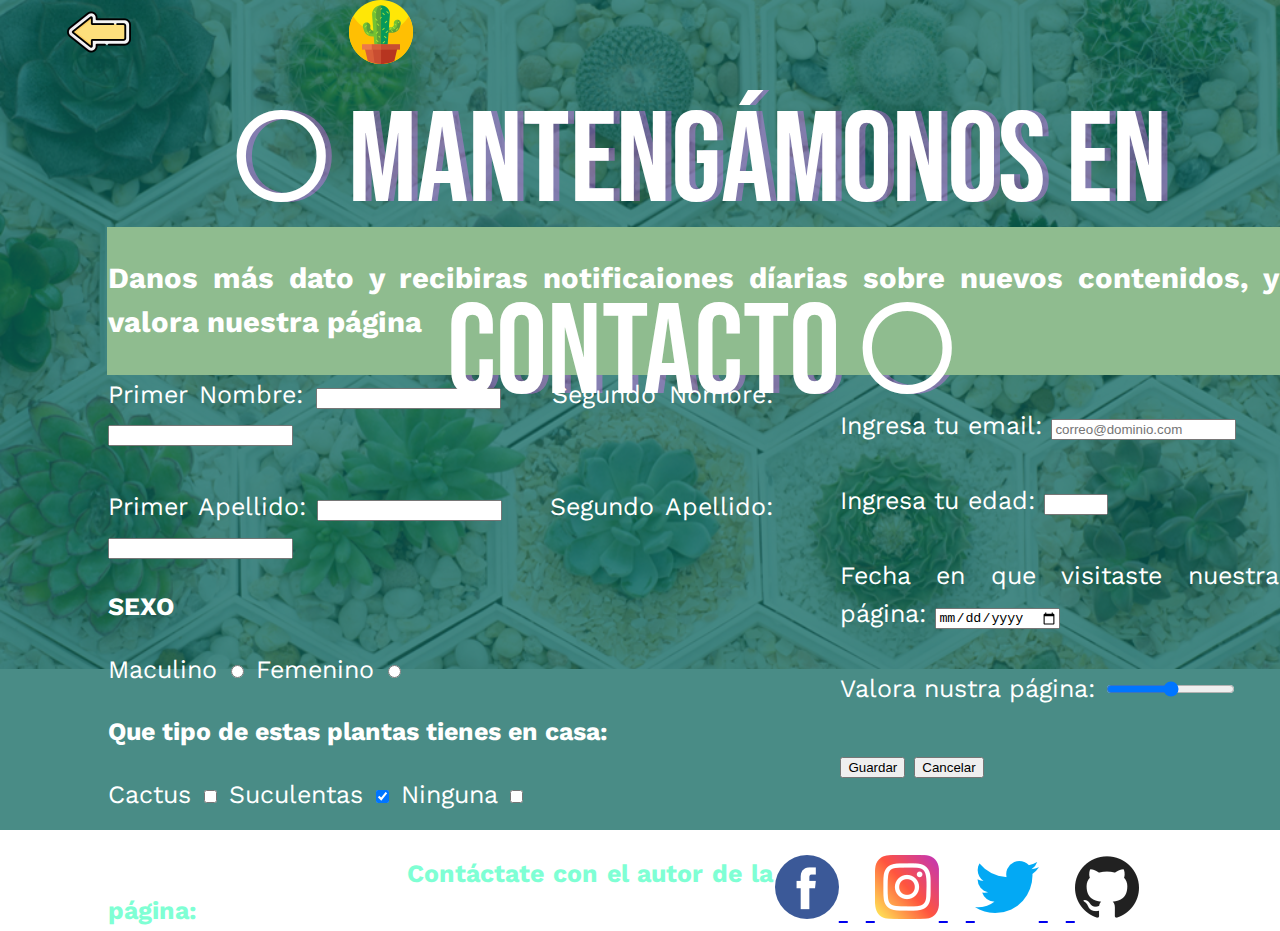
<file: formulario.html>
<!DOCTYPE html>
<html lang="en">
<head>
    <meta charset="UTF-8">
    <meta http-equiv="X-UA-Compatible" content="IE=edge">
    <meta name="viewport" content="width=device-width, initial-scale=1.0">
    <title>CONTACTO</title>
    <link rel="preconnect" href="https://fonts.gstatic.com">
    <link href="https://fonts.googleapis.com/css2?family=Bebas+Neue&display=swap" rel="stylesheet">
    <link rel="preconnect" href="https://fonts.gstatic.com">
    <link href="https://fonts.googleapis.com/css2?family=Work+Sans&display=swap" rel="stylesheet"> 
    <link rel="stylesheet" href="formulario.css">
</head>
<body>
    <div class="header-prin"> 
        <a href="index.html">
            <img src="img/pagina.png">
        </a>
    </div>
    <div class="header-back"> 
        <a href="suculentas.html">
            <img src="img/flecha.png">
        </a>
    </div>
    <div class="header-imagen">
        <img src="img/formulario.jpg">
    </div>
    <div class="header-overlay"></div>
    <div id="titulo"></a>○ Mantengámonos en Contacto ○</div>
    <div id="titulo2"></a>○ Mantengámonos en Contacto ○</div>
    <div class="header-tabla">
        <table align="center"  border="0px" bordercolor="black" cellspacing="0px" cellspacing="0px" width="100%">
            <tr>
                <td colspan="3" bgcolor="DarkSeaGreen"><h3>Danos más dato y recibiras notificaiones díarias sobre nuevos contenidos, y valora nuestra página</h3></td>
            </tr>
            <tr>
                <td>
                    <form>
                        <label for="nombre">Primer Nombre: </label>
                        <input type="text" name="nombre"  id="nombre" >
                        <label for="nombre2">&nbsp;&nbsp;&nbsp;Segundo Nombre: </label>
                        <input type="text" name="nombre2"  id="nombre2"><br><br>
                        <label for="apellido">Primer Apellido: </label>
                        <input type="text" name="apellido"  id="apellido">
                        <label for="apellido2">&nbsp;&nbsp;&nbsp;Segundo Apellido: </label>
                        <input type="text" name="apellido2"  id="apellido2">
                        <p><b>SEXO</b></p>
                        <label for="sexo"> Maculino</label> 
                        <input type="radio" name="sexo" id="masculino" value="m">
                        <label for="sexo"> Femenino</label> 
                        <input type="radio" name="sexo" id="Femenino" value="f"><br>
                        <p><b>Que tipo de estas plantas tienes en casa: </b></p> 
                        <label for="cactus">Cactus</label>
                        <input type="checkbox" name="cactus" id="cactus" value="cactus"> 
                        <label for="suculentas">Suculentas</label>
                        <input type="checkbox" name="suculentas" id="suculentas" value="suculentas" checked> 
                        <label for="ninguna">Ninguna</label>
                        <input type="checkbox" name="ninguna" id="ninguna" value="ninguna"> <br>
                    </form>
                </td>
                <td> &nbsp;&nbsp;&nbsp;&nbsp; &nbsp;&nbsp;&nbsp;&nbsp;</td>
                <td align="Top">
                    <form>
                        <label for="email">Ingresa tu email: </label>
                        <input type="email" placeholder="correo@dominio.com"></input><br><br>
                        <label for="edad">Ingresa tu edad: </label>
                        <input type="number" max="100" min="18" step="1" value="edad"><br> <br>
                        <label for="fecha">Fecha en que visitaste nuestra página: </label>
                        <input type="date" name="fecha" id="fecha" value="fecha"><br><br>
                        <label for="valor">Valora nustra página: </label>
                        <input type="range" name="valor" id="valor" min="0" max="10" step="1" value="value"><br><br>
                        <input type="submit" value="Guardar">
                        <input type="reset" value="Cancelar">
                    </form>
                </td>
            </tr>
            <tr>
                <td colspan="3"> &nbsp;&nbsp;&nbsp;&nbsp;&nbsp;&nbsp;&nbsp;&nbsp;&nbsp;&nbsp;&nbsp;&nbsp;&nbsp;&nbsp;&nbsp;&nbsp;&nbsp;&nbsp;</td>
            </tr>
            <tr>
                <td>&nbsp;&nbsp;&nbsp;&nbsp;&nbsp;&nbsp;&nbsp;&nbsp;&nbsp;&nbsp;&nbsp;&nbsp;&nbsp;&nbsp;&nbsp;&nbsp;&nbsp;&nbsp;&nbsp;&nbsp;&nbsp;&nbsp;&nbsp;&nbsp;&nbsp;&nbsp;&nbsp;&nbsp;<font color="Aquamarine"><b>Contáctate con el autor de la página:</b></font> </td>
                <td colspan="2">
                    <a href="https://www.facebook.com/yalmar.carcamo">
                    <img src="img/facebook.png">
                    </a>
                    &nbsp;&nbsp;<a href="https://www.instagram.com/_yalmarcarcamo_/">
                        <img src="img/instagram.png">
                    </a>
                    &nbsp;&nbsp;<a href="https://twitter.com/YRexhar">
                        <img src="img/twitter.png">
                    </a>
                    &nbsp;&nbsp;<a href="https://github.com/Yalmar65">
                        <img src="img/github.png">
                    </a>
                </td>
            </tr>
        </table>
    </div>
</body>
</html>
</file>
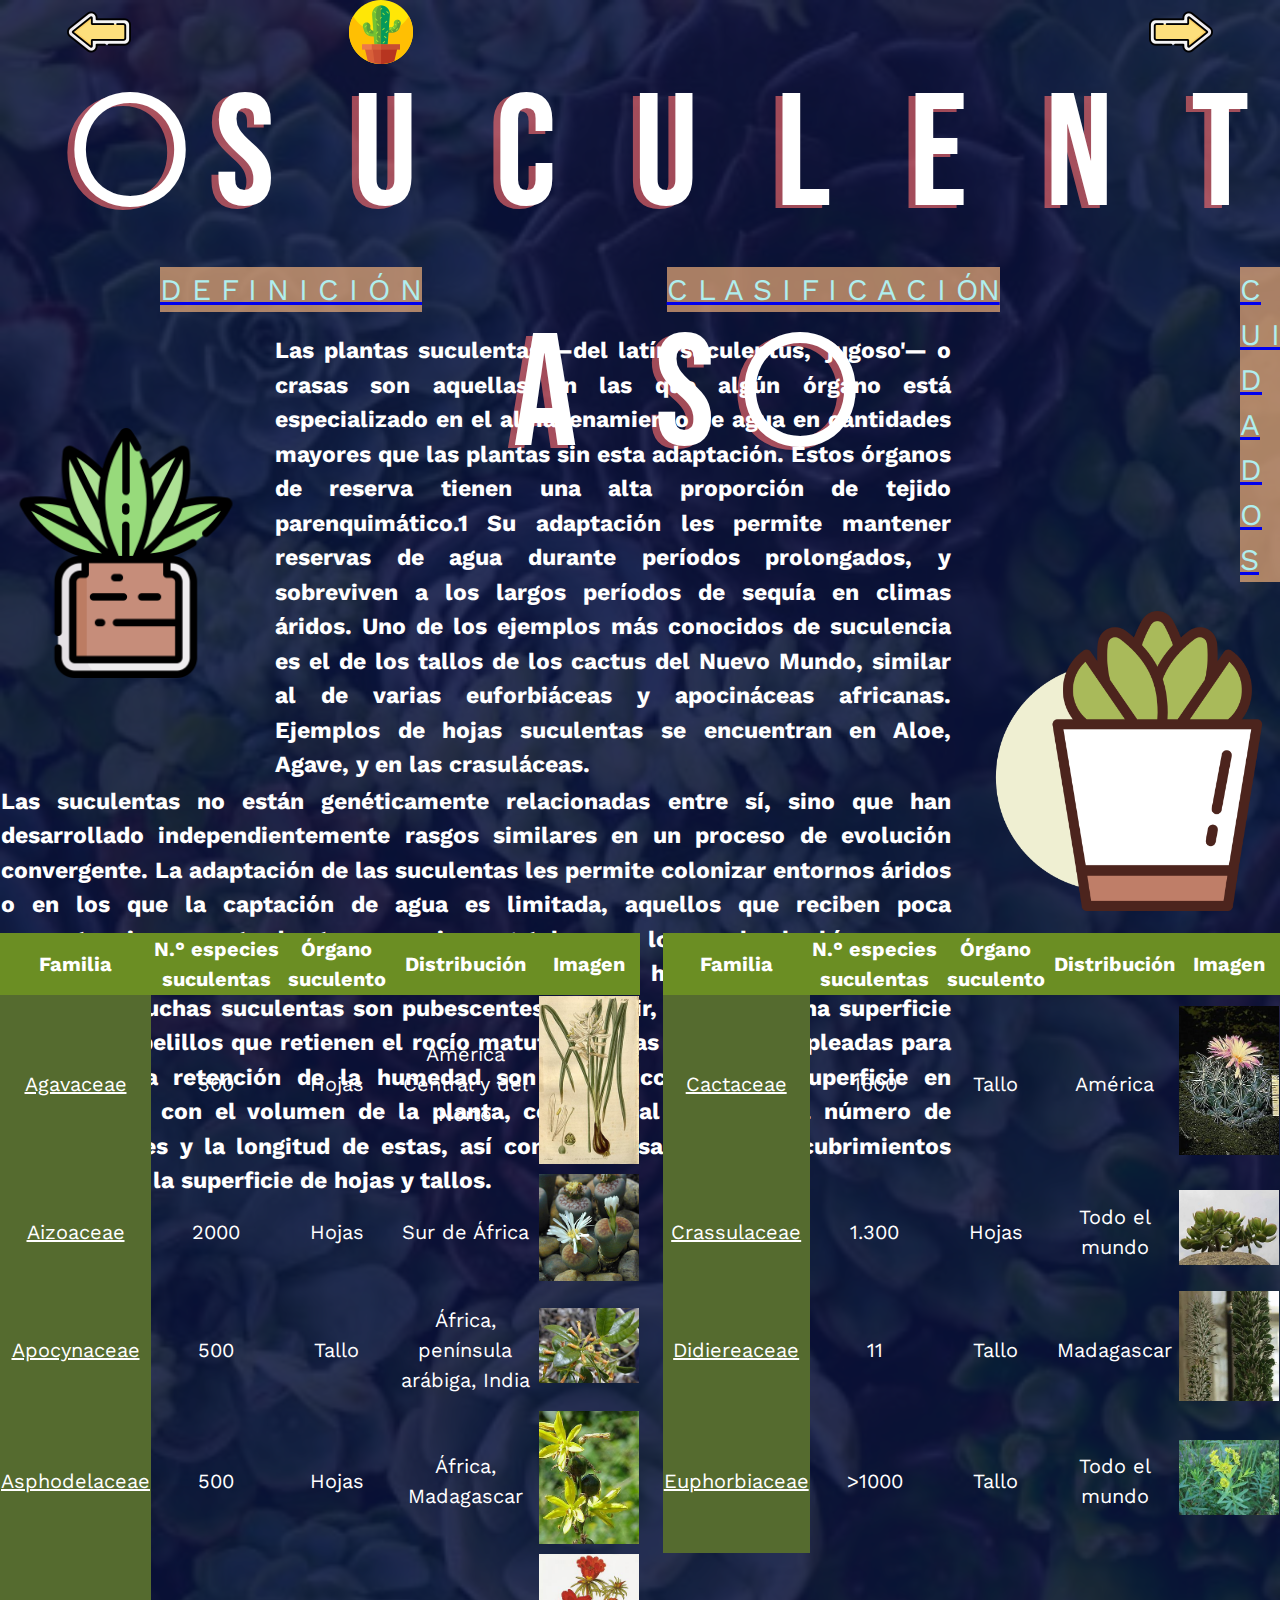
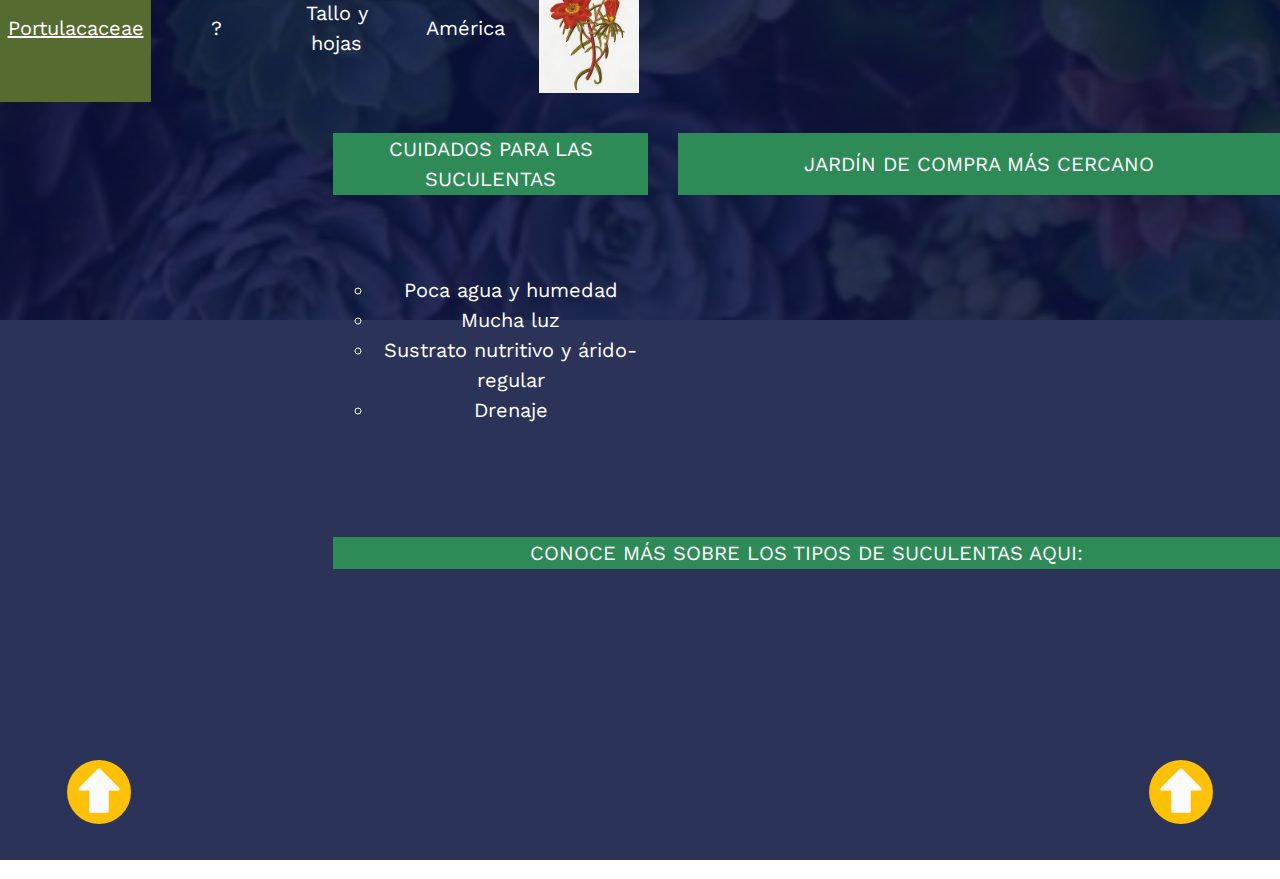
<file: suculentas.html>
<!DOCTYPE html>
<html lang="es">
<head>
    <meta charset="UTF-8">
    <meta http-equiv="X-UA-Compatible" content="IE=edge">
    <meta name="viewport" content="width=device-width, initial-scale=1.0">
    <title>SUCULENTAS</title>
    <link rel="preconnect" href="https://fonts.gstatic.com">
    <link href="https://fonts.googleapis.com/css2?family=Bebas+Neue&display=swap" rel="stylesheet">
    <link rel="preconnect" href="https://fonts.gstatic.com">
    <link href="https://fonts.googleapis.com/css2?family=Work+Sans&display=swap" rel="stylesheet"> 
    <link rel="stylesheet" href="suculentas.css">
</head>
<body>
    <header>
        <a name="subir"></a><div class="header-back"> 
            <a href="cactus.html">
                <img src="img/flecha.png">
            </a>
        </div>
        <div class="header-prin"> 
            <a href="index.html">
                <img src="img/pagina.png">
            </a>
        </div>
        <div class="header-next"> 
            <a href="formulario.html">
                <img src="img/flecha-correcta (2).png">
            </a>
        </div>
        <div class="header-up"> 
            <a href="#subir">
                <img src="img/up-arrow.png">
            </a>
        </div>
        <div class="header-up1"> 
            <a href="#subir">
                <img src="img/up-arrow.png">
            </a>
        </div>
        <div class="header-imagen">
            <img src="img/image_3.jpg">
        </div>
        <div class="header-overlay"></div>
        <div id="titulo">○ S &nbsp;&nbsp;U &nbsp;&nbsp;C &nbsp;&nbsp;U &nbsp;&nbsp;L &nbsp;&nbsp;E &nbsp;&nbsp;N &nbsp;&nbsp;T &nbsp;&nbsp;A &nbsp;&nbsp;S ○</div>
        <div id="titulo2">○ S &nbsp;&nbsp;U &nbsp;&nbsp;C &nbsp;&nbsp;U &nbsp;&nbsp;L &nbsp;&nbsp;E &nbsp;&nbsp;N &nbsp;&nbsp;T &nbsp;&nbsp;A &nbsp;&nbsp;S ○</div>
        <div class="header-ancla1">
            <a href="#definicion"><font color="PaleTurquoise">D E F I N I C I Ó N</font></a>
        </div>
        <div class="header-ancla2">
            <a href="#clasificacion"><font color="PaleTurquoise">C L A S I F I C A C I ÓN</font></a>
        </div>
        <div class="header-ancla3">
            <a href="#cuidados"><font color="PaleTurquoise">C U I D A D O S</font></a>
        </div>
       <div class="header-table">
            <table align="center"  border="0px" bordercolor="black" cellspacing="0px" cellspacing="0px" width="100%" >
                <tr>
                    <td>
                        <img src="img/cactus (1).png" width="250px">
                    </td>
                    <td> &nbsp;&nbsp;</td>
                    <td><b><a name="definicion"></a>Las plantas suculentas —del latín suculentus, 'jugoso'— o crasas son aquellas en las que algún órgano está especializado en el almacenamiento de agua en cantidades mayores que las plantas sin esta adaptación. Estos órganos de reserva tienen una alta proporción de tejido parenquimático.1​ Su adaptación les permite mantener reservas de agua durante períodos prolongados, y sobreviven a los largos períodos de sequía en climas áridos. Uno de los ejemplos más conocidos de suculencia es el de los tallos de los cactus del Nuevo Mundo, similar al de varias euforbiáceas y apocináceas africanas. Ejemplos de hojas suculentas se encuentran en Aloe, Agave, y en las crasuláceas.</b>
                    </td>
                    <td rowspan="2">&nbsp;&nbsp;&nbsp;</td>
                    <td rowspan="2"><img src="img/botanic.png" width="300px"></td>
                </tr>
                <tr>
                    <td colspan="3"><b>Las suculentas no están genéticamente relacionadas entre sí, sino que han desarrollado independientemente rasgos similares en un proceso de evolución convergente.

                    La adaptación de las suculentas les permite colonizar entornos áridos o en los que la captación de agua es limitada, aquellos que reciben poca competencia por parte de otras especies vegetales y en los que los herbívoros son escasos. Para posibilitar la captación de la escasa humedad presente en el ambiente, muchas suculentas son pubescentes, es decir, presentan una superficie cubierta de pelillos que retienen el rocío matutino. Otras técnicas empleadas para maximizar la retención de la humedad son la reducción de la superficie en comparación con el volumen de la planta, con lo cual se limita el número de ramificaciones y la longitud de estas, así como el desarrollo de recubrimientos pruinosos en la superficie de hojas y tallos.</b></td>
                </tr>
            </table>
        </div> 
        <div class="header-tabla2">
            <a name="clasificacion"></a><table align="center"  border="0px" bordercolor="white" cellspacing="0px" cellspacing="0px" width="100%" >
                <tr align="center">
                    <td bgcolor="OliveDrab"><b>Familia</b></td>
                    <td bgcolor="OliveDrab"><b>N.°  especies suculentas</b></td>
                    <td bgcolor="OliveDrab"><b>Órgano suculento</b></td>
                    <td bgcolor="OliveDrab"><b>Distribución</b></td>
                    <td bgcolor="OliveDrab"><b>Imagen</b></td>
                    <td rowspan="9">&nbsp;&nbsp;&nbsp; </td>
                    <td bgcolor="OliveDrab"><b>Familia</b></td>
                    <td bgcolor="OliveDrab"><b>N.°  especies suculentas</b></td>
                    <td bgcolor="OliveDrab"><b>Órgano suculento</b></td>
                    <td bgcolor="OliveDrab"><b>Distribución</b></td>
                    <td bgcolor="OliveDrab"><b>Imagen</b></td>
                    </font>
                <tr align="center">
                    <td bgcolor="DarkOliveGreen"><u>Agavaceae</u></td>
                    <td>300</td>
                    <td>Hojas</td>
                    <td>América Central y del Norte</td>
                    <td><img src="img/agavoidadae.jpg" width="100px"></td>
                    <td bgcolor="DarkOliveGreen"><u>Cactaceae</u></td>
                    <td>1600</td>
                    <td>Tallo</td>
                    <td>América</td>
                    <td><img src="img/cactaceas.jpg" width="100px"></td>
                </tr>
                <tr align="center">
                    <td bgcolor="DarkOliveGreen"><u>Aizoaceae</u></td>
                    <td>2000</td>
                    <td>Hojas</td>
                    <td>Sur de África</td>
                    <td><img src="img/aizoacaea.jpg" width="100px"></td>
                    <td bgcolor="DarkOliveGreen"><u>Crassulaceae</u></td>
                    <td>1.300</td>
                    <td>Hojas</td>
                    <td>Todo el mundo</td>
                    <td><img src="img/crassulaceae.jpg" width="100px"></td>
                </tr>
                <tr align="center">
                    <td bgcolor="DarkOliveGreen"><u>Apocynaceae</u></td>
                    <td>500</td>
                    <td>Tallo</td>
                    <td>África, península<br> arábiga, India</td>
                    <td><img src="img/apocynacea.jpg" width="100px"></td>
                    <td bgcolor="DarkOliveGreen"><u>Didiereaceae</u></td>
                    <td>11</td>
                    <td>Tallo</td>
                    <td>Madagascar</td>
                    <td><img src="img/didieraceae.jpg" width="100px"></td>
                </tr>
                <tr align="center">
                    <td bgcolor="DarkOliveGreen"><u>Asphodelaceae</u></td>
                    <td>500</td>
                    <td>Hojas</td>
                    <td>África, Madagascar</td>
                    <td><img src="img/asfodeloideas.jpg" width="100px"></td>
                    <td bgcolor="DarkOliveGreen"><u>Euphorbiaceae</u></td>
                    <td>>1000</td>
                    <td>Tallo</td>
                    <td>Todo el mundo</td>
                    <td><img src="img/euphorbiaceae.jpeg" width="100px"></td>
                </tr>
                <tr align="center">
                    <td bgcolor="DarkOliveGreen"><u>Portulacaceae</u></td>
                    <td>?</td>
                    <td>Tallo y hojas</td>
                    <td>América</td>
                    <td><img src="img/portulacaceae.jpeg" width="100px"></td>
                </tr>
            </table>
        </div>
        <div class="header-tabla3">
            <a name="cuidados"></a><table align="center"  border="0px" bordercolor="white" cellspacing="0px" cellspacing="0px" width="100%" >
                <tr>
                    <td align="center" bgcolor="SeaGreen">CUIDADOS PARA LAS SUCULENTAS</td>
                    <td rowspan="2">&nbsp;&nbsp;&nbsp;&nbsp;</td>
                    <td align="center" bgcolor="SeaGreen">JARDÍN DE COMPRA MÁS CERCANO</td>
                </tr>
                <tr>
                    <td align="center">
                        <ul type="circle">
                            <li>Poca agua y humedad</li>
                            <li>Mucha luz</li>
                            <li>Sustrato nutritivo y árido-regular</li>
                            <li>Drenaje</li>
                        </ul>
                    </td>
                    <td align="center"><iframe src="https://www.google.com/maps/embed?pb=!1m18!1m12!1m3!1d1858.8319206694746!2d-87.62797831528084!3d14.452892538938961!2m3!1f0!2f0!3f0!3m2!1i1024!2i768!4f13.1!3m3!1m2!1s0x0%3A0x295d786bd7762f7f!2sEl%20jardin%20de%20Leybel%3A%20Suculentas%20y%20cactus.!5e1!3m2!1ses-419!2shn!4v1615599954301!5m2!1ses-419!2shn" width="600" height="300" style="border:0;" allowfullscreen="" loading="lazy"></iframe></td>
                </tr>
                <tr>
                    <td colspan="3">&nbsp;&nbsp;&nbsp;&nbsp;</td>
                </tr>
                <tr>
                    <td colspan="3" align="center" bgcolor="SeaGreen">CONOCE MÁS SOBRE LOS TIPOS DE SUCULENTAS AQUI:</td>
                </tr>
                <tr>
                    <td align="center" colspan="3">
                    <iframe width="600" height="300" src="https://www.youtube.com/embed/5UPUqeHHQng" frameborder="0" allow="accelerometer; autoplay; clipboard-write; encrypted-media; gyroscope; picture-in-picture" allowfullscreen></iframe>
                    </td>
                </tr>
            </table>
        </div>
    </header>
</body>
</html>
</file>
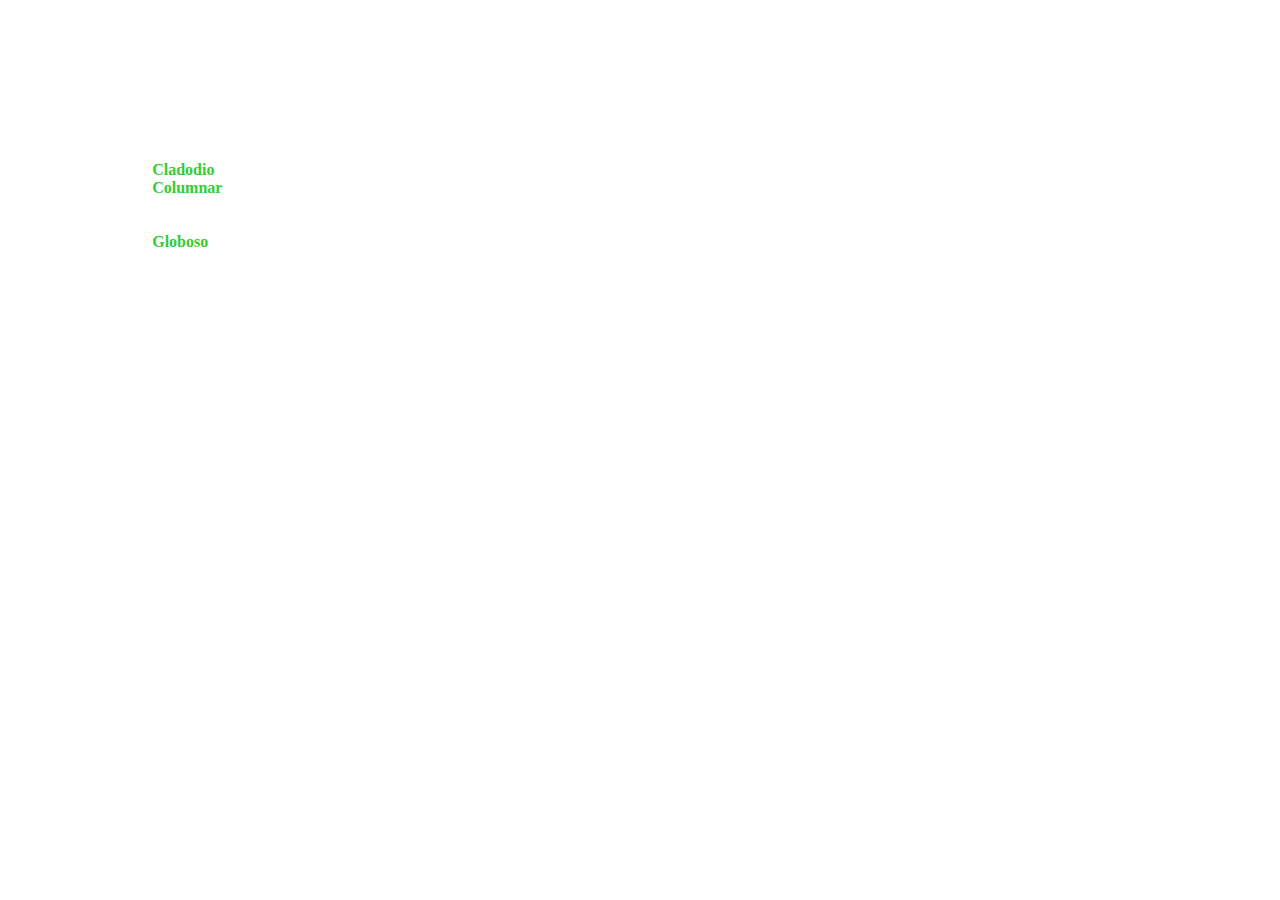
<file: tallo.html>
<!DOCTYPE html>
<html lang="en">
<head>
    <meta charset="UTF-8">
    <meta http-equiv="X-UA-Compatible" content="IE=edge">
    <meta name="viewport" content="width=device-width, initial-scale=1.0">
    <title>Document</title>
</head>
<body>
    <font face="Gadugi" color="white">
    <table align="center"  border="0px" bordercolor="black" cellspacing="0px" cellspacing="0px" width="90%">
        <tr>
            <td align="center"><h1>Tallo</h1></td>
        </tr>
        <tr>
            <td>Los tallos4​ de las cactáceas y que conforman básicamente el cuerpo de la planta, están engrosados por el desarrollo del parénquima, y su color verde se debe a que son fotosintéticos.
                <ul type="circle">
                    <li>Tres formas principales de tallo:</li>
                    <ul type="circle">
                        <li><b><font color="LimeGreen">Cladodio</font></b>: Tallo aplanado en forma de raqueta (como en los <b>nopales</b>).</li>
                        <li><b><font color="LimeGreen">Columnar</font></b>: Tallo en forma cilíndrica (con o sin ramificación). La planta se denomina basítona si se divide desde la base del tallo, mesótona si se divide a la mitad del tallo o acrótona si se divide en la punta del tallo. En las columnares algunas veces el tallo está comprimido lateralmente y aplanado, en cuyo caso se le llama filocladio (como en los <b>saguaros</b>).</li>
                        <li><b><font color="LimeGreen">Globoso</font></b>: Tallo casi esférico, con porte de barril (como en las <b>biznagas</b>).</li>
                    </ul>
                </ul>
            </td>
        </tr>
    </table>
    </font>
</body>
</html>
</file>
<file: formulario.css>
* {
    box-sizing:border-box;
}

body{
    margin: 100;
    font-size: 1rem;
    line-height: 1.5;
    color: #333;
    overflow-x: hidden;
}

.header{
    height: 100vh;
    display: flex;
    align-items: center;
    color: #fff;
}


.header-imagen{
    position:absolute;
    top: 0;
    left: 0;
    width: 100%;
    height: 830px;
    overflow: hidden;
    z-index: 1;
}

.header-imagen img{
    min-width: 100%;
    min-height: auto;
}
.header-overlay{
    height: 830px;
    width: 100%;
    position: absolute;
    top: 0;
    left: 0;
    background: rgba(9, 100, 92, 0.74);
    z-index: 2;
}

#titulo{
    position: absolute;
    top: 50pt;
    left: 100pt;
    text-align: center;
    font-size: 8rem;
    font-family: 'Bebas Neue', cursive;
    z-index: 3;
    color: rgba(243, 110, 255, 0.37);
}

#titulo2{
    position: absolute;
    top: 50pt;
    left: 90pt;
    text-align: center;
    font-size: 8rem;
    font-family: 'Bebas Neue', cursive;
    z-index: 4;
    color: rgb(255, 255, 255);
}

.header-tabla{
    position: absolute;
    top: 170pt;
    left: 80pt;
    z-index: 3;
    font-size: 25px;
    font-family: 'Work Sans', sans-serif;
    color: rgb(255, 255, 255);
    text-align: justify;
}
.header-back{
    z-index: 3;
    position: absolute;
    top: 0pt;
    left: 50pt;
}

.header-prin{
    z-index: 3;
    position: absolute;
    top: 0pt;
    right: 650pt;
}
</file>
<file: suculentas.css>
* {
    box-sizing:border-box;
}
    
body{
    margin: 100;
    font-size: 1rem;
    line-height: 1.5;
    color: #333;
    overflow-x: hidden;
}
    
.header{
    height: 100vh;
    display: flex;
    align-items: center;
    color: #fff;
}
    
.header-imagen{
    position:absolute;
    top: 0;
    left: 0;
    width: 100%;
    height: auto;
    overflow: hidden;
    z-index: 1;
}

.header-imagen img{
    min-width: 100%;
    min-height: auto;
}

.header-overlay{
    height: 2460px;
    width: 100%;
    position: absolute;
    top: 0;
    left: 0;
    background: rgba(9, 19, 61, 0.863);
    z-index: 2;
}

#titulo{
    position: absolute;
    top: 30pt;
    left: 20pt;
    text-align: center;
    font-size: 10rem;
    font-family: 'Bebas Neue', cursive;
    z-index: 3;
    color: rgba(255, 110, 110, 0.616);
}

#titulo2{
    position: absolute;
    top: 28pt;
    left: 30pt;
    text-align: center;
    font-size: 10rem;
    font-family: 'Bebas Neue', cursive;
    z-index: 4;
    color: rgb(255, 255, 255);
}

.header-table{
    position: absolute;
    top: 250pt;
    left: 0pt;
    z-index: 3;
    font-size: 23px;
    font-family: 'Work Sans', sans-serif;
    color: rgb(255, 255, 255);
    text-align: justify;
}
.header-back{
    z-index: 3;
    position: absolute;
    top: 0pt;
    left: 50pt;
}

.header-prin{
    z-index: 3;
    position: absolute;
    top: 0pt;
    right: 650pt;
}
.header-next{
    z-index: 3;
    position: absolute;
    top: 0pt;
    right: 50pt;
}

.header-up{
    z-index: 3;
    position: absolute;
    top: 1770pt;
    left: 50pt;
}
.header-up1{
    z-index: 3;
    position: absolute;
    top: 1770pt;
    right: 50pt;
}

.header-ancla1{
    font-size: 30px;
    font-family: 'Work Sans', sans-serif;
    z-index: 3;
    position: absolute;
    top: 200pt;
    left: 120pt;
    background-color: rgba(238, 173, 120, 0.699);
}
.header-ancla2{
    font-size: 30px;
    font-family: 'Work Sans', sans-serif;
    z-index: 3;
    position: absolute;
    top: 200pt;
    left: 500pt;
    background-color: rgba(238, 173, 120, 0.699);
}
.header-ancla3{
    font-size: 30px;
    font-family: 'Work Sans', sans-serif;
    z-index: 3;
    position: absolute;
    top: 200pt;
    left: 930pt;
    background-color: rgba(238, 173, 120, 0.699);
}

.header-tabla2{
    position: absolute;
    top: 700pt;
    left: 0pt;
    z-index: 3;
    font-size: 20px;
    font-family: 'Work Sans', sans-serif;
    color: rgb(255, 255, 255);
    align-content: center;
}
.header-tabla3{
    position: absolute;
    top:1300pt;
    left: 250pt;
    z-index: 3;
    font-size: 20px;
    font-family: 'Work Sans', sans-serif;
    color: rgb(255, 255, 255);
    align-content: center;
}
</file>
